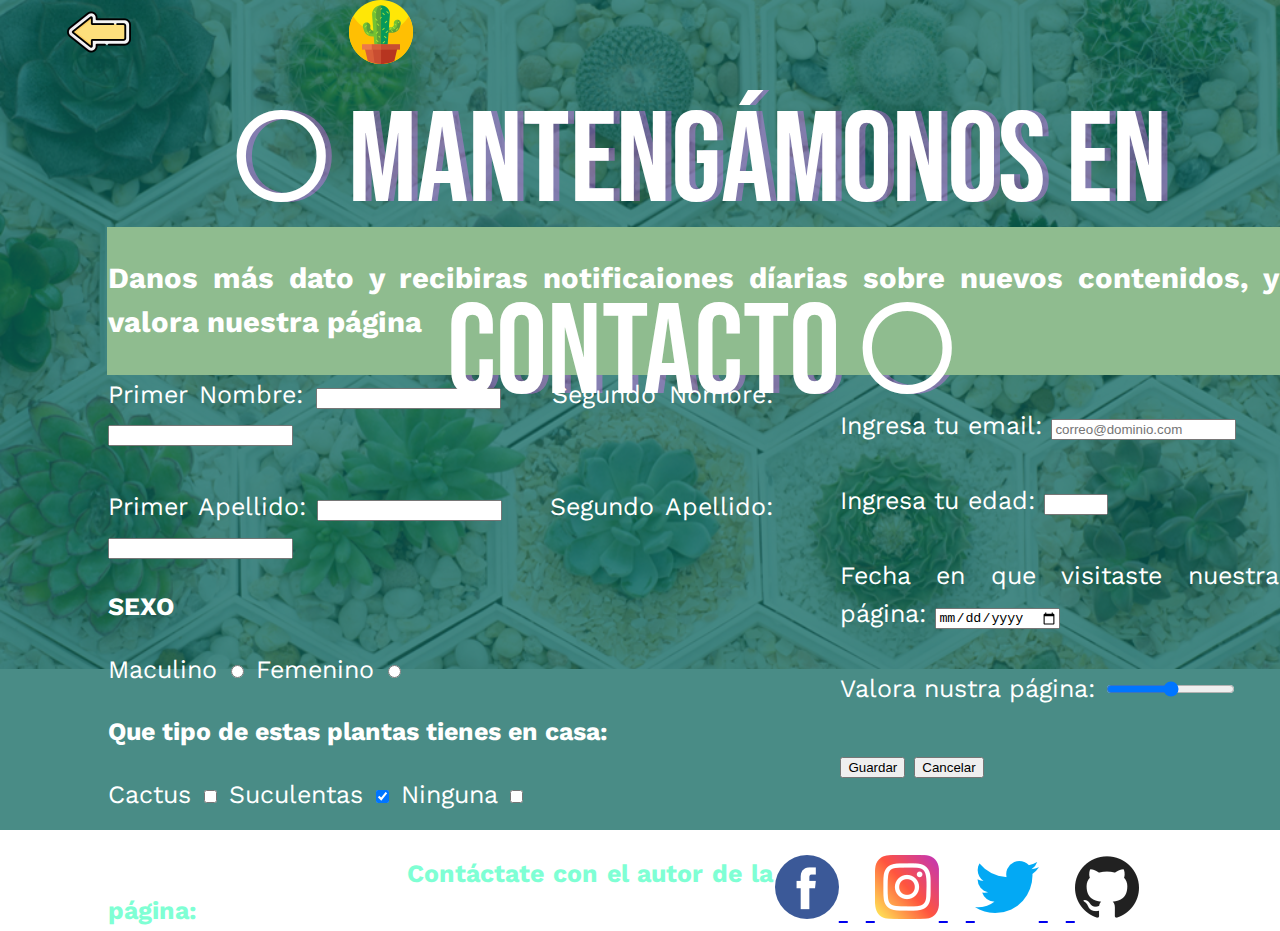
<file: formulario.html>
<!DOCTYPE html>
<html lang="en">
<head>
    <meta charset="UTF-8">
    <meta http-equiv="X-UA-Compatible" content="IE=edge">
    <meta name="viewport" content="width=device-width, initial-scale=1.0">
    <title>CONTACTO</title>
    <link rel="preconnect" href="https://fonts.gstatic.com">
    <link href="https://fonts.googleapis.com/css2?family=Bebas+Neue&display=swap" rel="stylesheet">
    <link rel="preconnect" href="https://fonts.gstatic.com">
    <link href="https://fonts.googleapis.com/css2?family=Work+Sans&display=swap" rel="stylesheet"> 
    <link rel="stylesheet" href="formulario.css">
</head>
<body>
    <div class="header-prin"> 
        <a href="index.html">
            <img src="img/pagina.png">
        </a>
    </div>
    <div class="header-back"> 
        <a href="suculentas.html">
            <img src="img/flecha.png">
        </a>
    </div>
    <div class="header-imagen">
        <img src="img/formulario.jpg">
    </div>
    <div class="header-overlay"></div>
    <div id="titulo"></a>○ Mantengámonos en Contacto ○</div>
    <div id="titulo2"></a>○ Mantengámonos en Contacto ○</div>
    <div class="header-tabla">
        <table align="center"  border="0px" bordercolor="black" cellspacing="0px" cellspacing="0px" width="100%">
            <tr>
                <td colspan="3" bgcolor="DarkSeaGreen"><h3>Danos más dato y recibiras notificaiones díarias sobre nuevos contenidos, y valora nuestra página</h3></td>
            </tr>
            <tr>
                <td>
                    <form>
                        <label for="nombre">Primer Nombre: </label>
                        <input type="text" name="nombre"  id="nombre" >
                        <label for="nombre2">&nbsp;&nbsp;&nbsp;Segundo Nombre: </label>
                        <input type="text" name="nombre2"  id="nombre2"><br><br>
                        <label for="apellido">Primer Apellido: </label>
                        <input type="text" name="apellido"  id="apellido">
                        <label for="apellido2">&nbsp;&nbsp;&nbsp;Segundo Apellido: </label>
                        <input type="text" name="apellido2"  id="apellido2">
                        <p><b>SEXO</b></p>
                        <label for="sexo"> Maculino</label> 
                        <input type="radio" name="sexo" id="masculino" value="m">
                        <label for="sexo"> Femenino</label> 
                        <input type="radio" name="sexo" id="Femenino" value="f"><br>
                        <p><b>Que tipo de estas plantas tienes en casa: </b></p> 
                        <label for="cactus">Cactus</label>
                        <input type="checkbox" name="cactus" id="cactus" value="cactus"> 
                        <label for="suculentas">Suculentas</label>
                        <input type="checkbox" name="suculentas" id="suculentas" value="suculentas" checked> 
                        <label for="ninguna">Ninguna</label>
                        <input type="checkbox" name="ninguna" id="ninguna" value="ninguna"> <br>
                    </form>
                </td>
                <td> &nbsp;&nbsp;&nbsp;&nbsp; &nbsp;&nbsp;&nbsp;&nbsp;</td>
                <td align="Top">
                    <form>
                        <label for="email">Ingresa tu email: </label>
                        <input type="email" placeholder="correo@dominio.com"></input><br><br>
                        <label for="edad">Ingresa tu edad: </label>
                        <input type="number" max="100" min="18" step="1" value="edad"><br> <br>
                        <label for="fecha">Fecha en que visitaste nuestra página: </label>
                        <input type="date" name="fecha" id="fecha" value="fecha"><br><br>
                        <label for="valor">Valora nustra página: </label>
                        <input type="range" name="valor" id="valor" min="0" max="10" step="1" value="value"><br><br>
                        <input type="submit" value="Guardar">
                        <input type="reset" value="Cancelar">
                    </form>
                </td>
            </tr>
            <tr>
                <td colspan="3"> &nbsp;&nbsp;&nbsp;&nbsp;&nbsp;&nbsp;&nbsp;&nbsp;&nbsp;&nbsp;&nbsp;&nbsp;&nbsp;&nbsp;&nbsp;&nbsp;&nbsp;&nbsp;</td>
            </tr>
            <tr>
                <td>&nbsp;&nbsp;&nbsp;&nbsp;&nbsp;&nbsp;&nbsp;&nbsp;&nbsp;&nbsp;&nbsp;&nbsp;&nbsp;&nbsp;&nbsp;&nbsp;&nbsp;&nbsp;&nbsp;&nbsp;&nbsp;&nbsp;&nbsp;&nbsp;&nbsp;&nbsp;&nbsp;&nbsp;<font color="Aquamarine"><b>Contáctate con el autor de la página:</b></font> </td>
                <td colspan="2">
                    <a href="https://www.facebook.com/yalmar.carcamo">
                    <img src="img/facebook.png">
                    </a>
                    &nbsp;&nbsp;<a href="https://www.instagram.com/_yalmarcarcamo_/">
                        <img src="img/instagram.png">
                    </a>
                    &nbsp;&nbsp;<a href="https://twitter.com/YRexhar">
                        <img src="img/twitter.png">
                    </a>
                    &nbsp;&nbsp;<a href="https://github.com/Yalmar65">
                        <img src="img/github.png">
                    </a>
                </td>
            </tr>
        </table>
    </div>
</body>
</html>
</file>
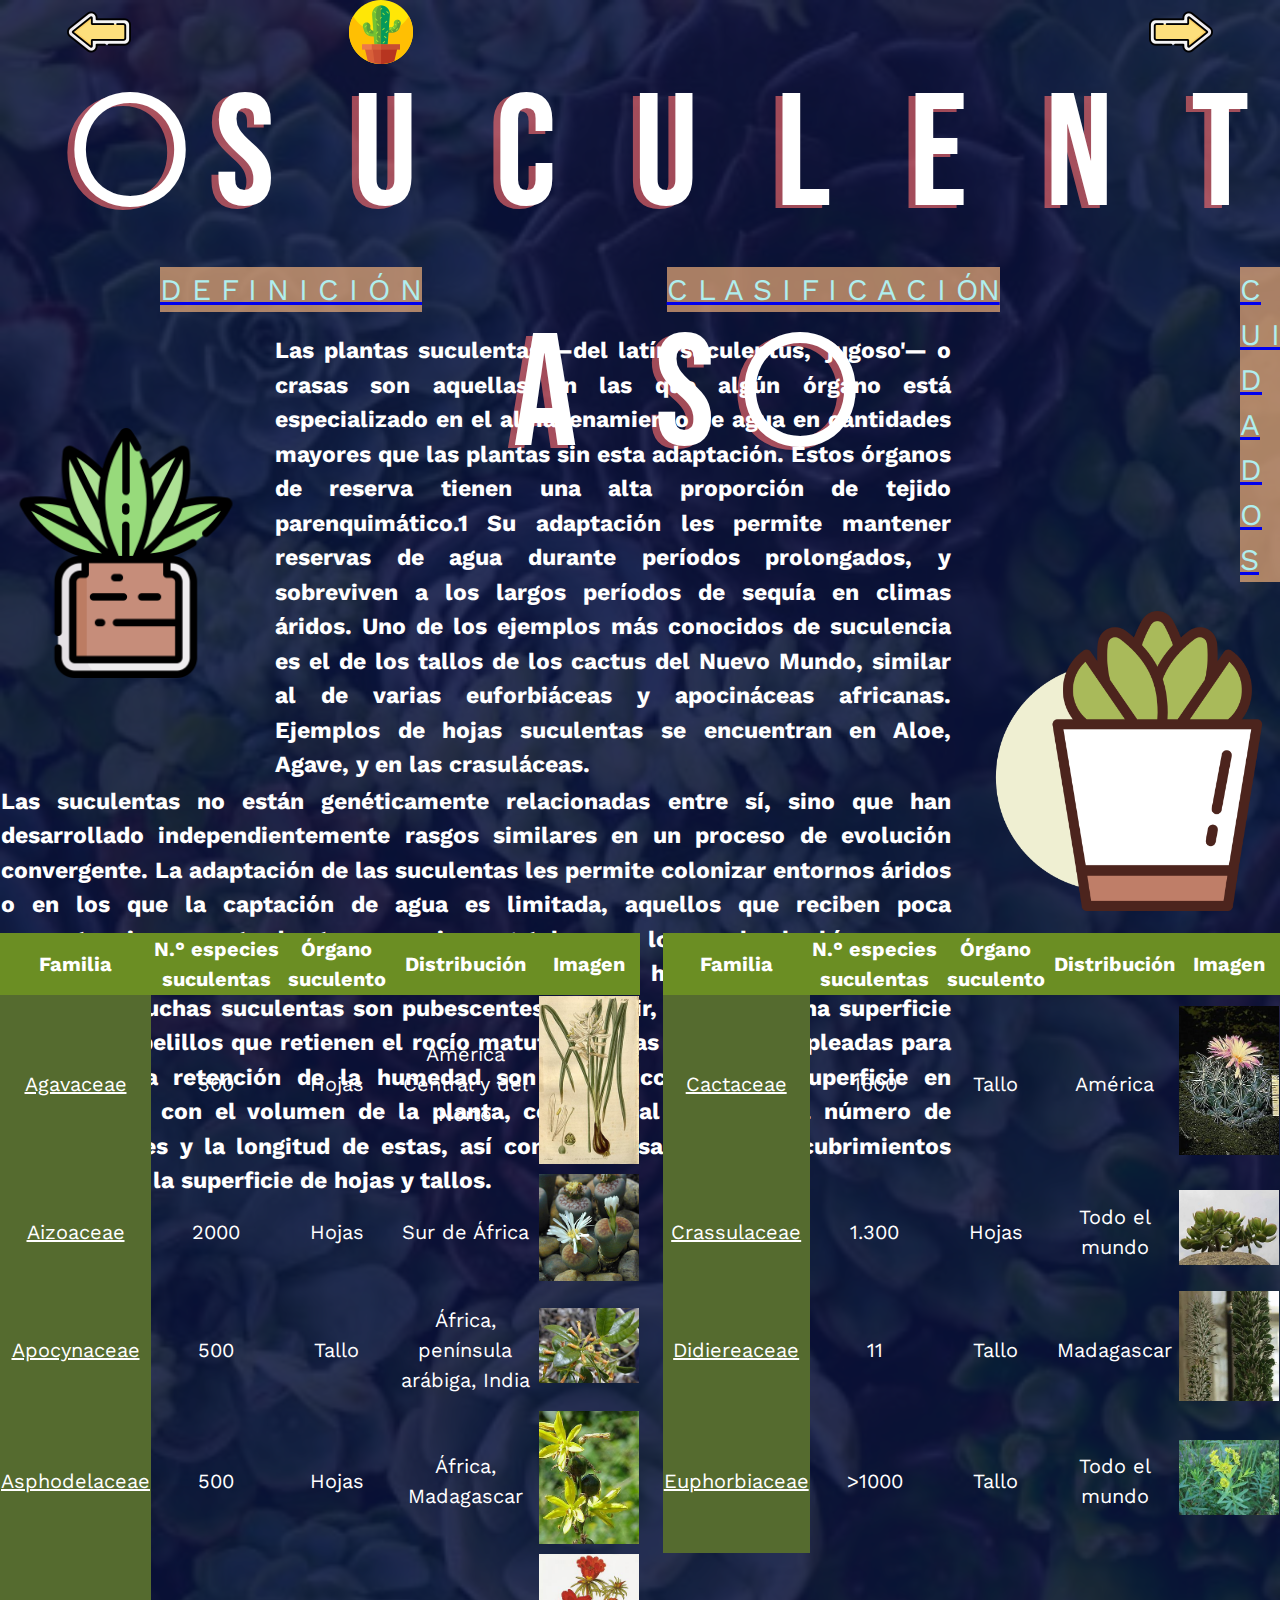
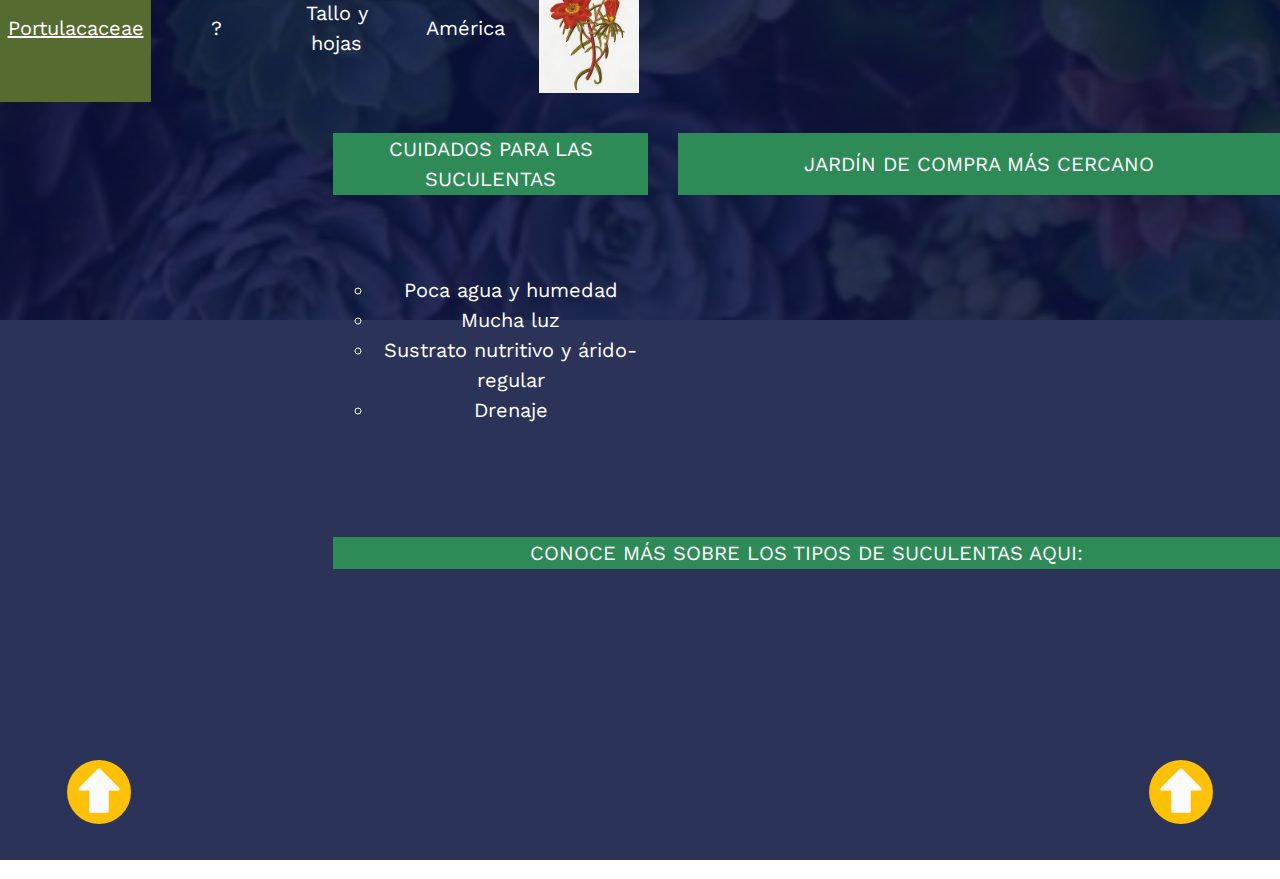
<file: suculentas.html>
<!DOCTYPE html>
<html lang="es">
<head>
    <meta charset="UTF-8">
    <meta http-equiv="X-UA-Compatible" content="IE=edge">
    <meta name="viewport" content="width=device-width, initial-scale=1.0">
    <title>SUCULENTAS</title>
    <link rel="preconnect" href="https://fonts.gstatic.com">
    <link href="https://fonts.googleapis.com/css2?family=Bebas+Neue&display=swap" rel="stylesheet">
    <link rel="preconnect" href="https://fonts.gstatic.com">
    <link href="https://fonts.googleapis.com/css2?family=Work+Sans&display=swap" rel="stylesheet"> 
    <link rel="stylesheet" href="suculentas.css">
</head>
<body>
    <header>
        <a name="subir"></a><div class="header-back"> 
            <a href="cactus.html">
                <img src="img/flecha.png">
            </a>
        </div>
        <div class="header-prin"> 
            <a href="index.html">
                <img src="img/pagina.png">
            </a>
        </div>
        <div class="header-next"> 
            <a href="formulario.html">
                <img src="img/flecha-correcta (2).png">
            </a>
        </div>
        <div class="header-up"> 
            <a href="#subir">
                <img src="img/up-arrow.png">
            </a>
        </div>
        <div class="header-up1"> 
            <a href="#subir">
                <img src="img/up-arrow.png">
            </a>
        </div>
        <div class="header-imagen">
            <img src="img/image_3.jpg">
        </div>
        <div class="header-overlay"></div>
        <div id="titulo">○ S &nbsp;&nbsp;U &nbsp;&nbsp;C &nbsp;&nbsp;U &nbsp;&nbsp;L &nbsp;&nbsp;E &nbsp;&nbsp;N &nbsp;&nbsp;T &nbsp;&nbsp;A &nbsp;&nbsp;S ○</div>
        <div id="titulo2">○ S &nbsp;&nbsp;U &nbsp;&nbsp;C &nbsp;&nbsp;U &nbsp;&nbsp;L &nbsp;&nbsp;E &nbsp;&nbsp;N &nbsp;&nbsp;T &nbsp;&nbsp;A &nbsp;&nbsp;S ○</div>
        <div class="header-ancla1">
            <a href="#definicion"><font color="PaleTurquoise">D E F I N I C I Ó N</font></a>
        </div>
        <div class="header-ancla2">
            <a href="#clasificacion"><font color="PaleTurquoise">C L A S I F I C A C I ÓN</font></a>
        </div>
        <div class="header-ancla3">
            <a href="#cuidados"><font color="PaleTurquoise">C U I D A D O S</font></a>
        </div>
       <div class="header-table">
            <table align="center"  border="0px" bordercolor="black" cellspacing="0px" cellspacing="0px" width="100%" >
                <tr>
                    <td>
                        <img src="img/cactus (1).png" width="250px">
                    </td>
                    <td> &nbsp;&nbsp;</td>
                    <td><b><a name="definicion"></a>Las plantas suculentas —del latín suculentus, 'jugoso'— o crasas son aquellas en las que algún órgano está especializado en el almacenamiento de agua en cantidades mayores que las plantas sin esta adaptación. Estos órganos de reserva tienen una alta proporción de tejido parenquimático.1​ Su adaptación les permite mantener reservas de agua durante períodos prolongados, y sobreviven a los largos períodos de sequía en climas áridos. Uno de los ejemplos más conocidos de suculencia es el de los tallos de los cactus del Nuevo Mundo, similar al de varias euforbiáceas y apocináceas africanas. Ejemplos de hojas suculentas se encuentran en Aloe, Agave, y en las crasuláceas.</b>
                    </td>
                    <td rowspan="2">&nbsp;&nbsp;&nbsp;</td>
                    <td rowspan="2"><img src="img/botanic.png" width="300px"></td>
                </tr>
                <tr>
                    <td colspan="3"><b>Las suculentas no están genéticamente relacionadas entre sí, sino que han desarrollado independientemente rasgos similares en un proceso de evolución convergente.

                    La adaptación de las suculentas les permite colonizar entornos áridos o en los que la captación de agua es limitada, aquellos que reciben poca competencia por parte de otras especies vegetales y en los que los herbívoros son escasos. Para posibilitar la captación de la escasa humedad presente en el ambiente, muchas suculentas son pubescentes, es decir, presentan una superficie cubierta de pelillos que retienen el rocío matutino. Otras técnicas empleadas para maximizar la retención de la humedad son la reducción de la superficie en comparación con el volumen de la planta, con lo cual se limita el número de ramificaciones y la longitud de estas, así como el desarrollo de recubrimientos pruinosos en la superficie de hojas y tallos.</b></td>
                </tr>
            </table>
        </div> 
        <div class="header-tabla2">
            <a name="clasificacion"></a><table align="center"  border="0px" bordercolor="white" cellspacing="0px" cellspacing="0px" width="100%" >
                <tr align="center">
                    <td bgcolor="OliveDrab"><b>Familia</b></td>
                    <td bgcolor="OliveDrab"><b>N.°  especies suculentas</b></td>
                    <td bgcolor="OliveDrab"><b>Órgano suculento</b></td>
                    <td bgcolor="OliveDrab"><b>Distribución</b></td>
                    <td bgcolor="OliveDrab"><b>Imagen</b></td>
                    <td rowspan="9">&nbsp;&nbsp;&nbsp; </td>
                    <td bgcolor="OliveDrab"><b>Familia</b></td>
                    <td bgcolor="OliveDrab"><b>N.°  especies suculentas</b></td>
                    <td bgcolor="OliveDrab"><b>Órgano suculento</b></td>
                    <td bgcolor="OliveDrab"><b>Distribución</b></td>
                    <td bgcolor="OliveDrab"><b>Imagen</b></td>
                    </font>
                <tr align="center">
                    <td bgcolor="DarkOliveGreen"><u>Agavaceae</u></td>
                    <td>300</td>
                    <td>Hojas</td>
                    <td>América Central y del Norte</td>
                    <td><img src="img/agavoidadae.jpg" width="100px"></td>
                    <td bgcolor="DarkOliveGreen"><u>Cactaceae</u></td>
                    <td>1600</td>
                    <td>Tallo</td>
                    <td>América</td>
                    <td><img src="img/cactaceas.jpg" width="100px"></td>
                </tr>
                <tr align="center">
                    <td bgcolor="DarkOliveGreen"><u>Aizoaceae</u></td>
                    <td>2000</td>
                    <td>Hojas</td>
                    <td>Sur de África</td>
                    <td><img src="img/aizoacaea.jpg" width="100px"></td>
                    <td bgcolor="DarkOliveGreen"><u>Crassulaceae</u></td>
                    <td>1.300</td>
                    <td>Hojas</td>
                    <td>Todo el mundo</td>
                    <td><img src="img/crassulaceae.jpg" width="100px"></td>
                </tr>
                <tr align="center">
                    <td bgcolor="DarkOliveGreen"><u>Apocynaceae</u></td>
                    <td>500</td>
                    <td>Tallo</td>
                    <td>África, península<br> arábiga, India</td>
                    <td><img src="img/apocynacea.jpg" width="100px"></td>
                    <td bgcolor="DarkOliveGreen"><u>Didiereaceae</u></td>
                    <td>11</td>
                    <td>Tallo</td>
                    <td>Madagascar</td>
                    <td><img src="img/didieraceae.jpg" width="100px"></td>
                </tr>
                <tr align="center">
                    <td bgcolor="DarkOliveGreen"><u>Asphodelaceae</u></td>
                    <td>500</td>
                    <td>Hojas</td>
                    <td>África, Madagascar</td>
                    <td><img src="img/asfodeloideas.jpg" width="100px"></td>
                    <td bgcolor="DarkOliveGreen"><u>Euphorbiaceae</u></td>
                    <td>>1000</td>
                    <td>Tallo</td>
                    <td>Todo el mundo</td>
                    <td><img src="img/euphorbiaceae.jpeg" width="100px"></td>
                </tr>
                <tr align="center">
                    <td bgcolor="DarkOliveGreen"><u>Portulacaceae</u></td>
                    <td>?</td>
                    <td>Tallo y hojas</td>
                    <td>América</td>
                    <td><img src="img/portulacaceae.jpeg" width="100px"></td>
                </tr>
            </table>
        </div>
        <div class="header-tabla3">
            <a name="cuidados"></a><table align="center"  border="0px" bordercolor="white" cellspacing="0px" cellspacing="0px" width="100%" >
                <tr>
                    <td align="center" bgcolor="SeaGreen">CUIDADOS PARA LAS SUCULENTAS</td>
                    <td rowspan="2">&nbsp;&nbsp;&nbsp;&nbsp;</td>
                    <td align="center" bgcolor="SeaGreen">JARDÍN DE COMPRA MÁS CERCANO</td>
                </tr>
                <tr>
                    <td align="center">
                        <ul type="circle">
                            <li>Poca agua y humedad</li>
                            <li>Mucha luz</li>
                            <li>Sustrato nutritivo y árido-regular</li>
                            <li>Drenaje</li>
                        </ul>
                    </td>
                    <td align="center"><iframe src="https://www.google.com/maps/embed?pb=!1m18!1m12!1m3!1d1858.8319206694746!2d-87.62797831528084!3d14.452892538938961!2m3!1f0!2f0!3f0!3m2!1i1024!2i768!4f13.1!3m3!1m2!1s0x0%3A0x295d786bd7762f7f!2sEl%20jardin%20de%20Leybel%3A%20Suculentas%20y%20cactus.!5e1!3m2!1ses-419!2shn!4v1615599954301!5m2!1ses-419!2shn" width="600" height="300" style="border:0;" allowfullscreen="" loading="lazy"></iframe></td>
                </tr>
                <tr>
                    <td colspan="3">&nbsp;&nbsp;&nbsp;&nbsp;</td>
                </tr>
                <tr>
                    <td colspan="3" align="center" bgcolor="SeaGreen">CONOCE MÁS SOBRE LOS TIPOS DE SUCULENTAS AQUI:</td>
                </tr>
                <tr>
                    <td align="center" colspan="3">
                    <iframe width="600" height="300" src="https://www.youtube.com/embed/5UPUqeHHQng" frameborder="0" allow="accelerometer; autoplay; clipboard-write; encrypted-media; gyroscope; picture-in-picture" allowfullscreen></iframe>
                    </td>
                </tr>
            </table>
        </div>
    </header>
</body>
</html>
</file>
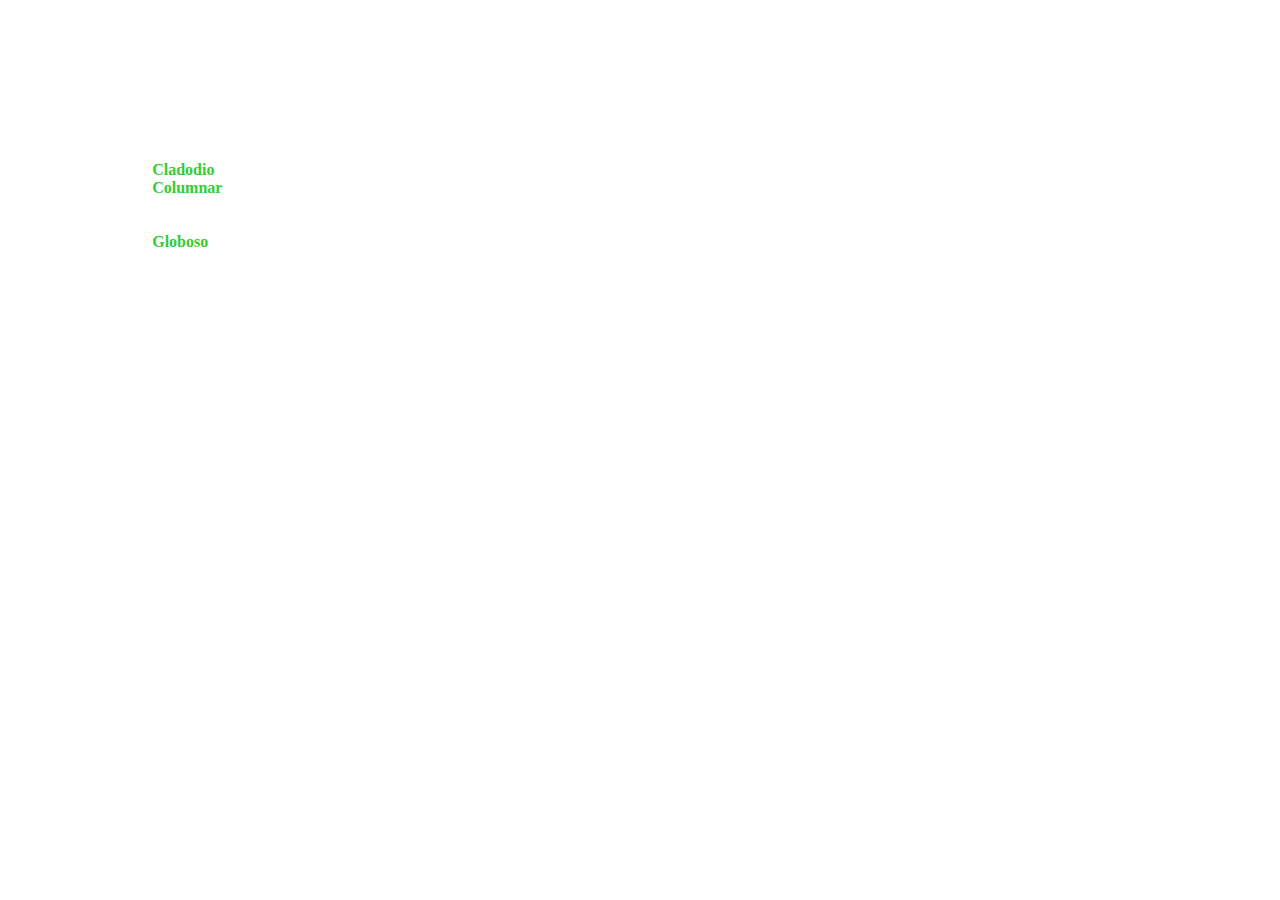
<file: tallo.html>
<!DOCTYPE html>
<html lang="en">
<head>
    <meta charset="UTF-8">
    <meta http-equiv="X-UA-Compatible" content="IE=edge">
    <meta name="viewport" content="width=device-width, initial-scale=1.0">
    <title>Document</title>
</head>
<body>
    <font face="Gadugi" color="white">
    <table align="center"  border="0px" bordercolor="black" cellspacing="0px" cellspacing="0px" width="90%">
        <tr>
            <td align="center"><h1>Tallo</h1></td>
        </tr>
        <tr>
            <td>Los tallos4​ de las cactáceas y que conforman básicamente el cuerpo de la planta, están engrosados por el desarrollo del parénquima, y su color verde se debe a que son fotosintéticos.
                <ul type="circle">
                    <li>Tres formas principales de tallo:</li>
                    <ul type="circle">
                        <li><b><font color="LimeGreen">Cladodio</font></b>: Tallo aplanado en forma de raqueta (como en los <b>nopales</b>).</li>
                        <li><b><font color="LimeGreen">Columnar</font></b>: Tallo en forma cilíndrica (con o sin ramificación). La planta se denomina basítona si se divide desde la base del tallo, mesótona si se divide a la mitad del tallo o acrótona si se divide en la punta del tallo. En las columnares algunas veces el tallo está comprimido lateralmente y aplanado, en cuyo caso se le llama filocladio (como en los <b>saguaros</b>).</li>
                        <li><b><font color="LimeGreen">Globoso</font></b>: Tallo casi esférico, con porte de barril (como en las <b>biznagas</b>).</li>
                    </ul>
                </ul>
            </td>
        </tr>
    </table>
    </font>
</body>
</html>
</file>
<file: formulario.css>
* {
    box-sizing:border-box;
}

body{
    margin: 100;
    font-size: 1rem;
    line-height: 1.5;
    color: #333;
    overflow-x: hidden;
}

.header{
    height: 100vh;
    display: flex;
    align-items: center;
    color: #fff;
}


.header-imagen{
    position:absolute;
    top: 0;
    left: 0;
    width: 100%;
    height: 830px;
    overflow: hidden;
    z-index: 1;
}

.header-imagen img{
    min-width: 100%;
    min-height: auto;
}
.header-overlay{
    height: 830px;
    width: 100%;
    position: absolute;
    top: 0;
    left: 0;
    background: rgba(9, 100, 92, 0.74);
    z-index: 2;
}

#titulo{
    position: absolute;
    top: 50pt;
    left: 100pt;
    text-align: center;
    font-size: 8rem;
    font-family: 'Bebas Neue', cursive;
    z-index: 3;
    color: rgba(243, 110, 255, 0.37);
}

#titulo2{
    position: absolute;
    top: 50pt;
    left: 90pt;
    text-align: center;
    font-size: 8rem;
    font-family: 'Bebas Neue', cursive;
    z-index: 4;
    color: rgb(255, 255, 255);
}

.header-tabla{
    position: absolute;
    top: 170pt;
    left: 80pt;
    z-index: 3;
    font-size: 25px;
    font-family: 'Work Sans', sans-serif;
    color: rgb(255, 255, 255);
    text-align: justify;
}
.header-back{
    z-index: 3;
    position: absolute;
    top: 0pt;
    left: 50pt;
}

.header-prin{
    z-index: 3;
    position: absolute;
    top: 0pt;
    right: 650pt;
}
</file>
<file: suculentas.css>
* {
    box-sizing:border-box;
}
    
body{
    margin: 100;
    font-size: 1rem;
    line-height: 1.5;
    color: #333;
    overflow-x: hidden;
}
    
.header{
    height: 100vh;
    display: flex;
    align-items: center;
    color: #fff;
}
    
.header-imagen{
    position:absolute;
    top: 0;
    left: 0;
    width: 100%;
    height: auto;
    overflow: hidden;
    z-index: 1;
}

.header-imagen img{
    min-width: 100%;
    min-height: auto;
}

.header-overlay{
    height: 2460px;
    width: 100%;
    position: absolute;
    top: 0;
    left: 0;
    background: rgba(9, 19, 61, 0.863);
    z-index: 2;
}

#titulo{
    position: absolute;
    top: 30pt;
    left: 20pt;
    text-align: center;
    font-size: 10rem;
    font-family: 'Bebas Neue', cursive;
    z-index: 3;
    color: rgba(255, 110, 110, 0.616);
}

#titulo2{
    position: absolute;
    top: 28pt;
    left: 30pt;
    text-align: center;
    font-size: 10rem;
    font-family: 'Bebas Neue', cursive;
    z-index: 4;
    color: rgb(255, 255, 255);
}

.header-table{
    position: absolute;
    top: 250pt;
    left: 0pt;
    z-index: 3;
    font-size: 23px;
    font-family: 'Work Sans', sans-serif;
    color: rgb(255, 255, 255);
    text-align: justify;
}
.header-back{
    z-index: 3;
    position: absolute;
    top: 0pt;
    left: 50pt;
}

.header-prin{
    z-index: 3;
    position: absolute;
    top: 0pt;
    right: 650pt;
}
.header-next{
    z-index: 3;
    position: absolute;
    top: 0pt;
    right: 50pt;
}

.header-up{
    z-index: 3;
    position: absolute;
    top: 1770pt;
    left: 50pt;
}
.header-up1{
    z-index: 3;
    position: absolute;
    top: 1770pt;
    right: 50pt;
}

.header-ancla1{
    font-size: 30px;
    font-family: 'Work Sans', sans-serif;
    z-index: 3;
    position: absolute;
    top: 200pt;
    left: 120pt;
    background-color: rgba(238, 173, 120, 0.699);
}
.header-ancla2{
    font-size: 30px;
    font-family: 'Work Sans', sans-serif;
    z-index: 3;
    position: absolute;
    top: 200pt;
    left: 500pt;
    background-color: rgba(238, 173, 120, 0.699);
}
.header-ancla3{
    font-size: 30px;
    font-family: 'Work Sans', sans-serif;
    z-index: 3;
    position: absolute;
    top: 200pt;
    left: 930pt;
    background-color: rgba(238, 173, 120, 0.699);
}

.header-tabla2{
    position: absolute;
    top: 700pt;
    left: 0pt;
    z-index: 3;
    font-size: 20px;
    font-family: 'Work Sans', sans-serif;
    color: rgb(255, 255, 255);
    align-content: center;
}
.header-tabla3{
    position: absolute;
    top:1300pt;
    left: 250pt;
    z-index: 3;
    font-size: 20px;
    font-family: 'Work Sans', sans-serif;
    color: rgb(255, 255, 255);
    align-content: center;
}
</file>
